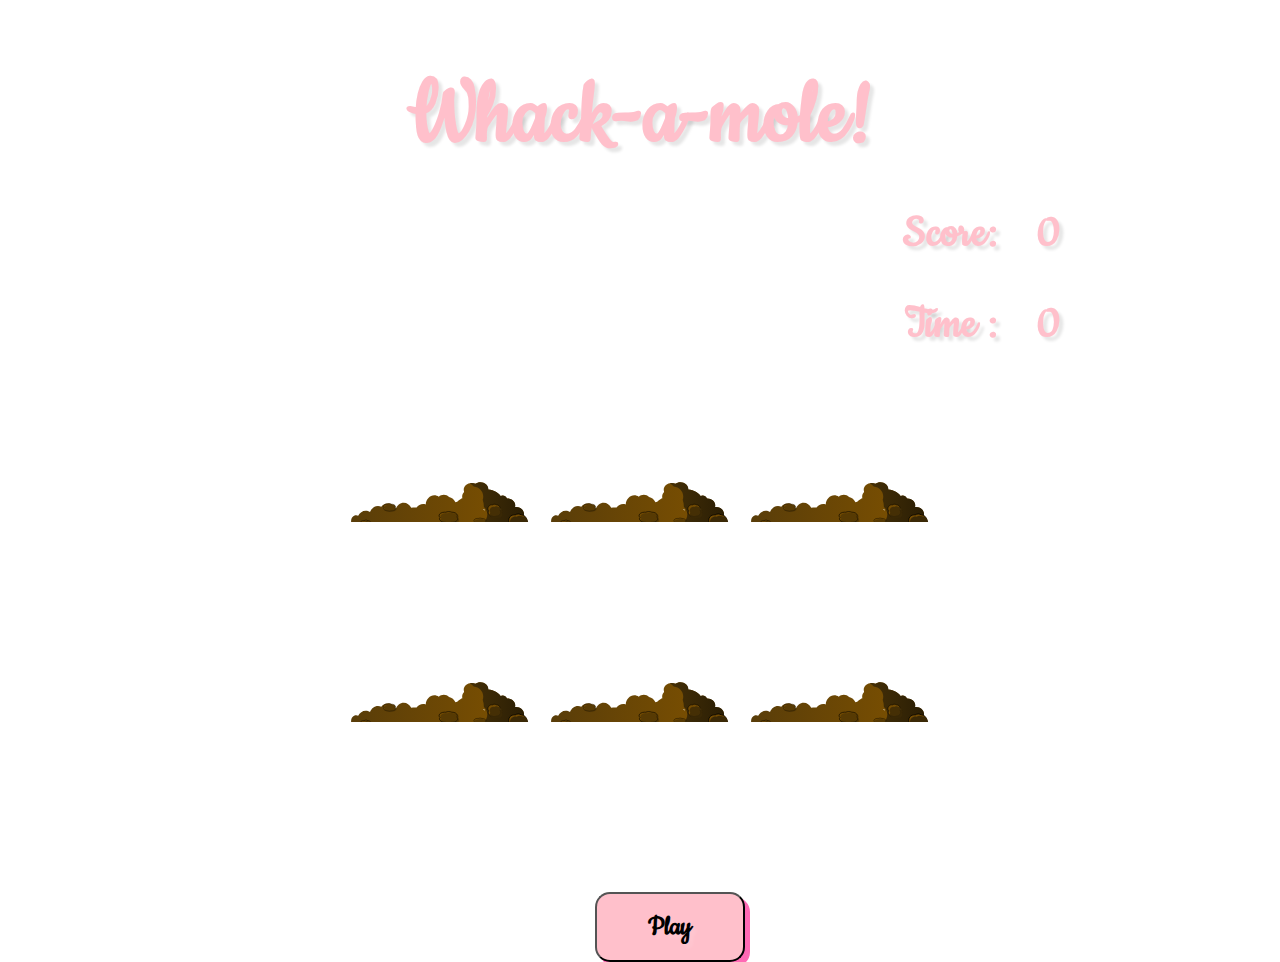
<file: index.html>
<!DOCTYPE html>
<html lang="en">

<head>
  <meta charset="UTF-8">
  <title>Whack A Mole!</title>
  <link href='https://fonts.googleapis.com/css?family=Amatic+SC:400,700' rel='stylesheet' type='text/css'>
  <link rel="stylesheet" href="style.css">
  <link href='http://fonts.googleapis.com/css?family=Cookie' rel='stylesheet' type='text/css'>
</head>

<body>
  <div class="board">
    <h1>Whack-a-mole! </h1>
    <h2> Score: <span class="score">0</span> </h2>
    <h2> Time : <span class="time">0</span> </h2>
  </div>

  <div class="game">
    <div class="hole hole1">
      <div class="mole"></div>
      <div class="poop"></div>
    </div>
    <div class="hole hole2">
      <div class="mole"></div>
      <div class="poop"></div>
    </div>
    <div class="hole hole3">
      <div class="mole"></div>
      <div class="poop"></div>
    </div>
    <div class="hole hole4">
      <div class="mole"></div>
      <div class="poop"></div>
    </div>
    <div class="hole hole5">
      <div class="mole"></div>
      <div class="poop"></div>
    </div>
    <div class="hole hole6">
      <div class="mole"></div>
      <div class="poop"></div>
    </div>
  </div>

  <div class=button>
    <button onclick="startGame()">Play</button>
  </div>

  <script>
    const holes = document.querySelectorAll('.hole');
    const scoreBoard = document.querySelector('.score');
    const moles = document.querySelectorAll('.mole');
    const poop = document.querySelectorAll('.poop');

    let lastHole;
    let timeUp = false;
    let score = 0;

    function randomTime(min, max) {
      return Math.round(Math.random() * (max - min) + min);
    }

    function randomFrom(array) {
      return array[Math.floor(Math.random() * array.length)];
    }

    function randomHole(holes) {
      //console.log(holes.length);
      const idx = Math.floor(Math.random() * holes.length)
      const hole = holes[idx];
      if (hole === lastHole) {
        //console.log('same one');
        randomHole(holes);
      }
      //console.log(hole);
      lastHole = hole;
      return hole;
    }

    function peep1() {
      const time = randomTime(200, 1000);
      const hole = randomHole(holes);

      /*function randomFrom(array) {
      return array[Math.floor(Math.random() * array.length)];}
  
      var randomIcon = [poop, moles];
      var icon = randomFrom(randomIcon); */

      //console.log(time,hole);
      hole.classList.add('up');
      setTimeout(() => {
        hole.classList.remove('up');
        if (!timeUp) random1();
        //timer(playTime);}
      }, time)
    }

    function peep2() {
      const time = randomTime(200, 1000);
      const hole = randomHole(holes);
      //console.log(time,hole);
      hole.classList.add('up1');
      setTimeout(() => {
        hole.classList.remove('up1');
        if (!timeUp)
          random1();
        //timer(playTime);}
      }, time)
    }

    function random1() {
      var func = randomFrom([peep1, peep2]);
      (func)();
    }

    function startGame() {
      const playTime = 60;
      scoreBoard.textContent = 0;
      timeup = false;
      //peep();
      random1();
      timer(playTime);
      setTimeout(() => timeUp = true, playTime * 1000)
    }

    function bonk(e) {
      //console.log(e);
      if (!e.isTrusted) return; //cheater
      score++;
      this.classList.remove('up');
      scoreBoard.textContent = score;
    }

    function bonk1(e) {
      //console.log(e);
      if (!e.isTrusted) return; //cheater
      score--;
      this.classList.remove('up1');
      scoreBoard.textContent = score;
    }

    moles.forEach(mole => mole.addEventListener('click', bonk))
    poop.forEach(poop => poop.addEventListener('click', bonk1))

    const timerDisplay = document.querySelector('.time');
    let countdown;
    function timer(seconds) {
      clearInterval(countdown);
      const now = Date.now();
      const then = now + seconds * 1000;//as it is in ms
      //console.log({now, then})
      displayTimeLeft(seconds);
      //displayEndTime(then);

      countdown = setInterval(() => {
        const secondsLeft = Math.round((then - Date.now()) / 1000);
        //check if we should stop it
        if (secondsLeft < 0) {
          clearInterval(countdown);
          return;
        }
        displayTimeLeft(secondsLeft);
      }, 1000);
    }

    function displayTimeLeft(seconds) {
      const minutes = Math.floor(seconds / 60);
      const remainderSeconds = seconds % 60;
      //console.log({minutes , remainderSeconds});
      const display = `${minutes}:${remainderSeconds < 10 ? '0' : ''}${remainderSeconds}`;
      //document.title = display;
      timerDisplay.textContent = display;
      //console.log(seconds);
    }

  </script>
</body>

</html>
</file>
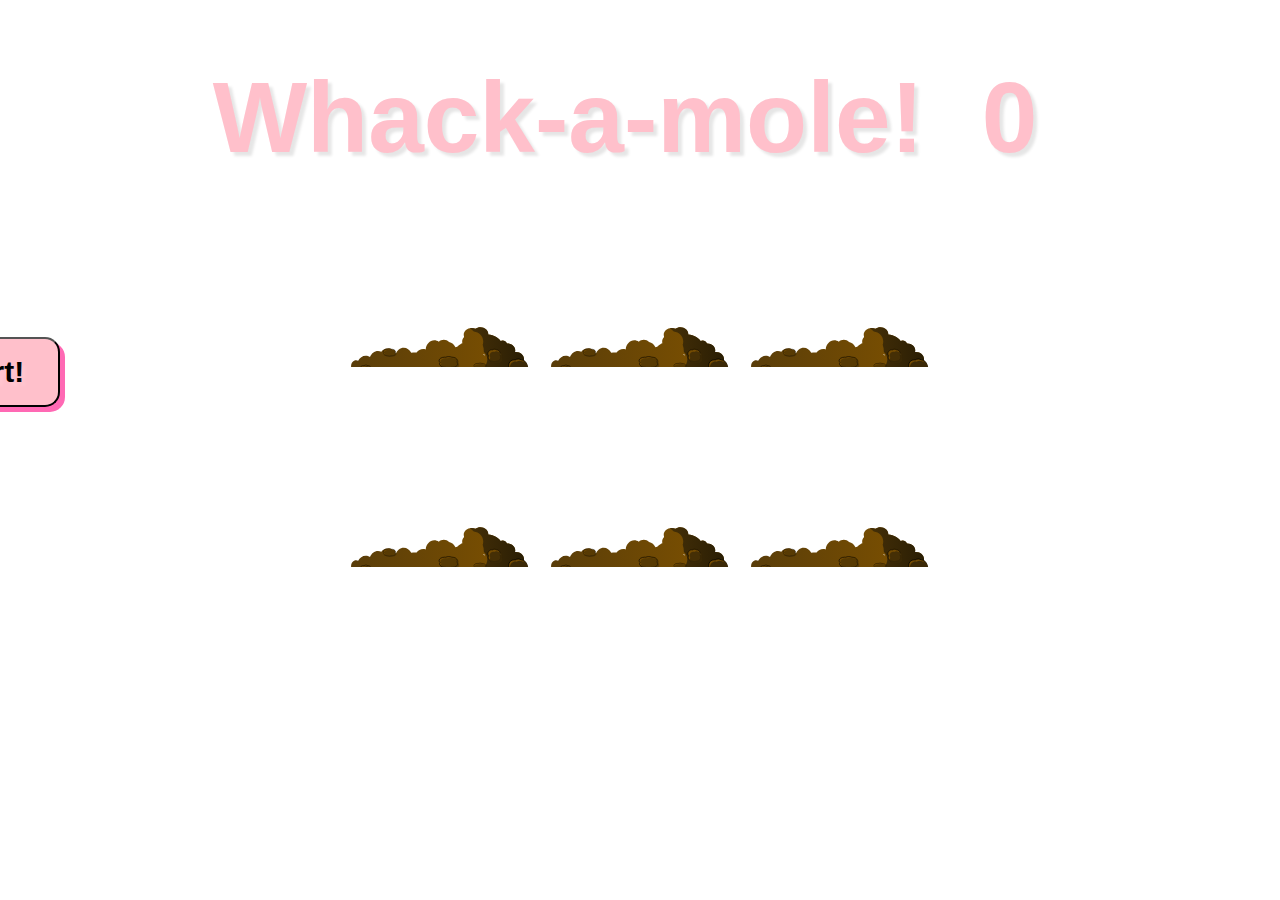
<file: index-FINISHED.html>
<!DOCTYPE html>
<html lang="en">
<head>
  <meta charset="UTF-8">
  <title>Whack A Mole!</title>
  <link href='https://fonts.googleapis.com/css?family=Amatic+SC:400,700' rel='stylesheet' type='text/css'>
  <link rel="stylesheet" href="style.css">
</head>
<body>

  <h1>Whack-a-mole! <span class="score">0</span></h1>
  <button class= "button" onClick="startGame()">Start!</button>

  <div class="game">
    <div class="hole hole1">
      <div class="mole"></div>
    </div>
    <div class="hole hole2">
      <div class="mole"></div>
    </div>
    <div class="hole hole3">
      <div class="mole"></div>
    </div>
    <div class="hole hole4">
      <div class="mole"></div>
    </div>
    <div class="hole hole5">
      <div class="mole"></div>
    </div>
    <div class="hole hole6">
      <div class="mole"></div>
    </div>
  </div>

<script>
  const holes = document.querySelectorAll('.hole');
  const scoreBoard = document.querySelector('.score');
  const moles = document.querySelectorAll('.mole');
  const poop = document.querySelectorAll('.poop');
  
  let lastHole;
  let timeUp = false;
  let score = 0;

  function randomTime(min, max) {
    return Math.round(Math.random() * (max - min) + min);
  }

  function randomHole(holes) {
    const idx = Math.floor(Math.random() * holes.length);
    const hole = holes[idx];
    if (hole === lastHole) {
      console.log('Ah nah thats the same one bud');
      return randomHole(holes);
    }
    lastHole = hole;
    return hole;
  }

  function peep() {
    const time = randomTime(200, 1000);
    const hole = randomHole(holes);
    hole.classList.add('up');
    setTimeout(() => {
      hole.classList.remove('up');
      if (!timeUp) peep();
    }, time);
  }

  function startGame() {
    scoreBoard.textContent = 0;
    timeUp = false;
    score = 0;
    peep();
    setTimeout(() => timeUp = true, 10000)
  }

  function bonk(e) {
    if(!e.isTrusted) return; // cheater!
    score++;
    this.parentNode.classList.remove('up');
    scoreBoard.textContent = score;
  }

  moles.forEach(mole => mole.addEventListener('click', bonk));
  poop.forEach(mole => mole.addEventListener('click', bonk));

</script>
</body>
</html>
</file>
<file: style.css>
html {
  box-sizing: border-box;
  font-size: 10px;
  background-image: url('https://i.imgur.com/0AJgZBT.jpg');
  
}

*, *:before, *:after {
  box-sizing: inherit;
}

body {
  padding: 0;
  margin: 0;
  font: 400 130px/0.8 'Cookie', Helvetica, sans-serif;
  color: #fff;
  text-shadow: 4px 4px 3px rgba(0,0,0,0.1); 
}

h1 {
  text-align: center;
  color: pink;
  font-size: 10rem;
  line-height: 1;
  margin-bottom: 0;
}

h2{
  text-align: right;
  margin-right: 190px;
  color: pink;
  font-size: 5rem;
  line-height: 1;
}

.board{
  margin-bottom: -70px;
  text-align: right;
}

.score {
  background: rgba(255,255,255,0.2);
  padding: 0 3rem;
  line-height: 1;
  border-radius: 1rem;
}
.time {
  background: rgba(255,255,255,0.2);
  padding: 0 3rem;
  line-height: 1;
  border-radius: 1rem;
}

.game {
  width: 600px;
  height: 400px;
  display: flex;
  flex-wrap: wrap;
  margin: 0 auto;
}

.hole {
  flex: 1 0 33.33%;
  overflow: hidden;
  position: relative;
}

.hole:after {
  display: block;
  background: url('dirt.svg') bottom center no-repeat;
  background-size: contain;
  content: '';
  width: 100%;
  height:70px;
  position: absolute;
  z-index: 2;
  bottom: -30px;
}

.mole {
  background: url('mole.svg') bottom center no-repeat;
  background-size: 60%;
  position: absolute;
  top: 100%;
  width: 100%;
  height: 100%;
  transition:all 0.4s;
}

/*.hole.up .mole {
  top: 0;
} */

/*.button button{
  background: pink bottom center;
  width: 150px;
  height: 70px;
  font-size: 30px;
  border-radius:10px 20px; 
  text-align: center;
  margin-top: 60px;
  display: flex;
  justify-content: center;
} */

.button {
  text-align: center;
 
  margin-left: -90px;
}

button {
  position: absolute;
  font: 400 130px/0.8 'Cookie', Helvetica, sans-serif;
  color: rgb(0, 0, 0);
  text-shadow: 4px 4px 3px rgba(255, 255, 255, 0.1);
  font-weight: bold;
  background: pink;
  width: 150px;
  height: 70px;
  font-size: 30px;
  border-radius: 15px; 
  box-shadow:5px 5px hotpink;
  margin-top: 170px;
}

.poop {
  background: url('poop.svg') bottom center no-repeat;
  background-size: 60%;
  position: absolute;
  top: 100%;
  width: 100%;
  height: 88%;
  transition:all 0.4s;
}

.hole.up1 .poop{
  top: 0;
}

.hole.up .mole{
  top: 0;
}
</file>
